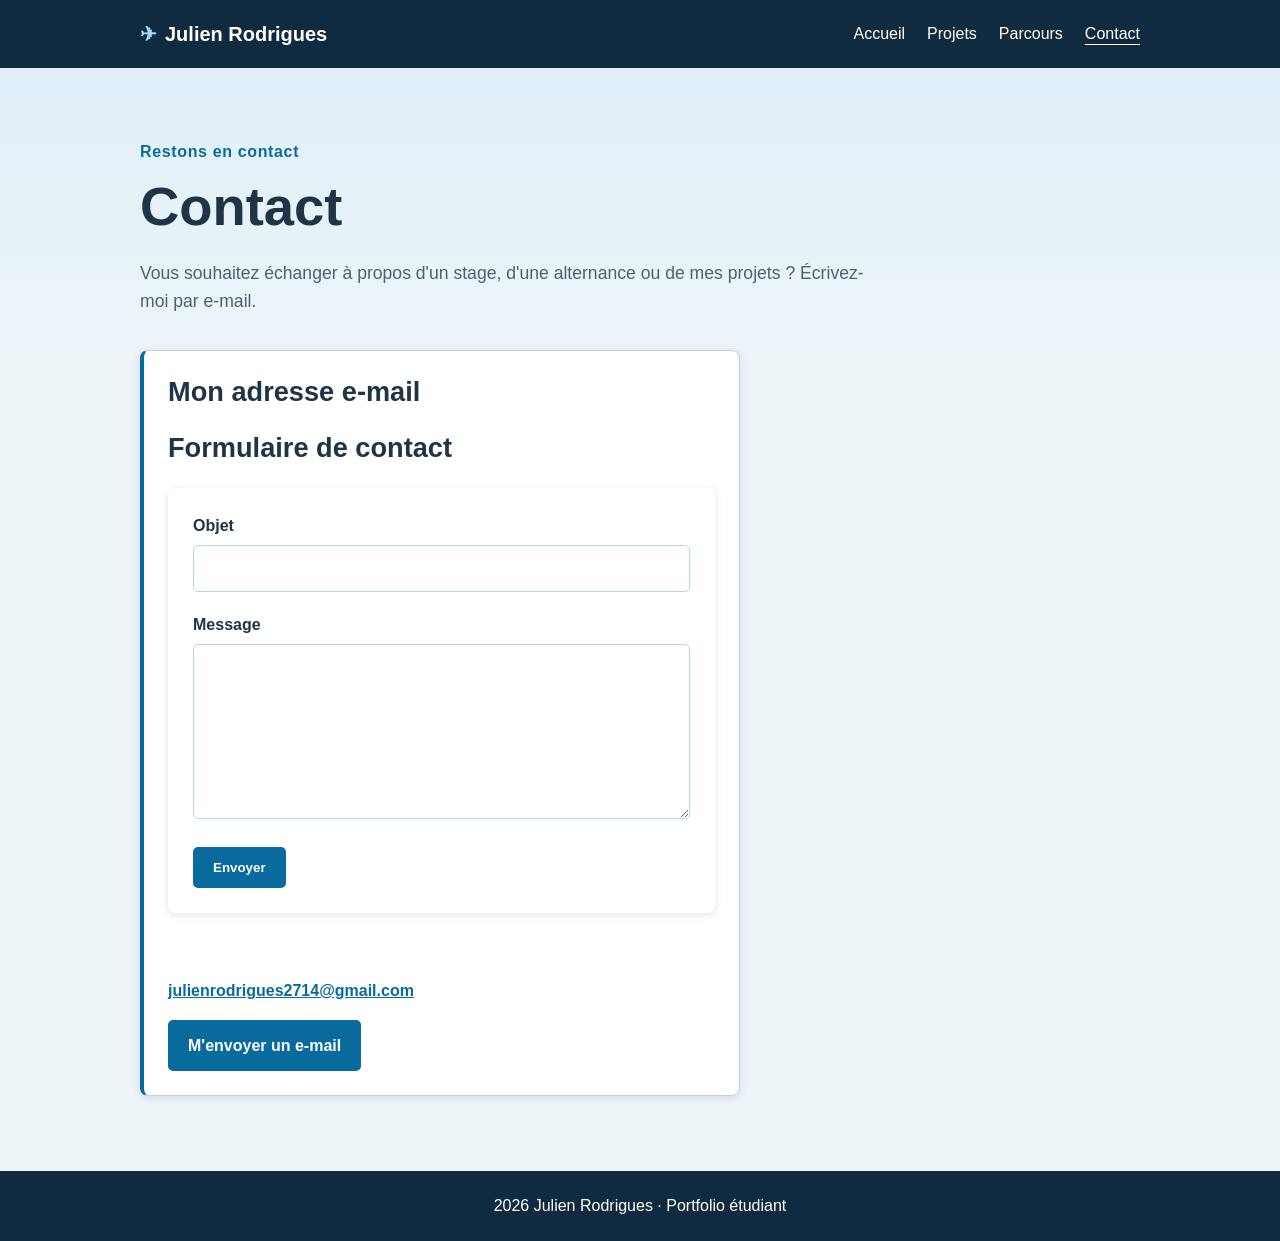
<file: Documents/portfolio-julien-rodrigues/contact.html>
<!DOCTYPE html>
<html lang="fr">
<head>
  <meta charset="UTF-8">
  <meta name="viewport" content="width=device-width, initial-scale=1.0">
  <meta name="description" content="Contacter Julien Rodrigues pour un stage, une alternance ou un projet web.">
  <title>Contact | Julien Rodrigues</title>
  <link rel="stylesheet" href="assets/css/style.css">
</head>
<body>
  <a class="skip-link" href="#contenu">Aller au contenu</a>

  <header class="site-header">
    <div class="container header-content">
      <a class="site-title" href="index.html">Julien Rodrigues</a>
      <nav aria-label="Navigation principale">
        <ul class="nav-list">
          <li><a href="index.html">Accueil</a></li>
          <li><a href="projets.html">Projets</a></li>
          <li><a href="parcours.html">Parcours</a></li>
          <li><a href="contact.html" aria-current="page">Contact</a></li>
        </ul>
      </nav>
    </div>
  </header>

  <main id="contenu" class="container page-content">
    <p class="eyebrow">Restons en contact</p>
    <h1>Contact</h1>
    <p class="lead">Vous souhaitez échanger à propos d'un stage, d'une alternance ou de mes projets ? Écrivez-moi par e-mail.</p>

    <section class="card contact-card" aria-labelledby="email-titre">
      <h2 id="email-titre">Mon adresse e-mail</h2>
         <section class="section" aria-labelledby="form-titre">
     <h2 id="form-titre">Formulaire de contact</h2>
     <form class="contact-form" action="mailto:julienrodrigues2714@gmail.com" method="get">
       <div><label for="subject">Objet</label><input id="subject" name="subject" type="text" required></div>
       <div><label for="body">Message</label><textarea id="body" name="body" rows="6" required></textarea></div>
       <button class="button" type="submit">Envoyer</button>
     </form>
   </section>
      <p><a class="email-link" href="mailto:julienrodrigues2714@gmail.com">julienrodrigues2714@gmail.com</a></p>
      <a class="button" href="mailto:julienrodrigues2714@gmail.com?subject=Contact%20depuis%20le%20portfolio">M'envoyer un e-mail</a>
    </section>
  </main>

  <footer class="site-footer">
    <div class="container"> 2026 Julien Rodrigues · Portfolio étudiant</div>
  </footer>
</body>
</html>
</file>
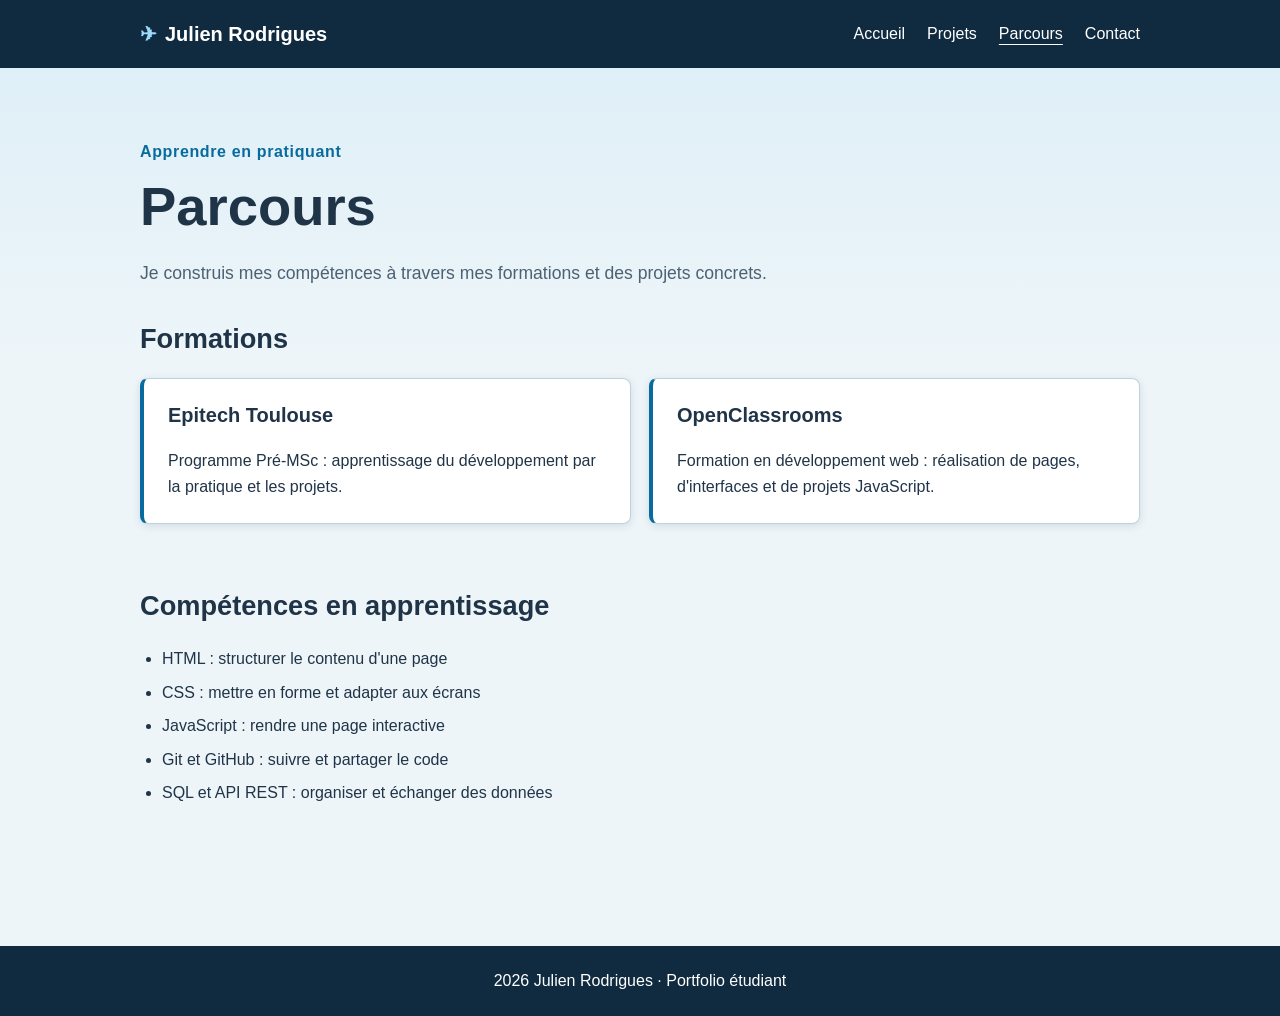
<file: Documents/portfolio-julien-rodrigues/parcours.html>
<!DOCTYPE html>
<html lang="fr">
<head>
  <meta charset="UTF-8">
  <meta name="viewport" content="width=device-width, initial-scale=1.0">
  <meta name="description" content="Formations et compétences de Julien Rodrigues.">
  <title>Parcours | Julien Rodrigues</title>
  <link rel="stylesheet" href="assets/css/style.css">
</head>
<body>
  <a class="skip-link" href="#contenu">Aller au contenu</a>

  <header class="site-header">
    <div class="container header-content">
      <a class="site-title" href="index.html">Julien Rodrigues</a>
      <nav aria-label="Navigation principale">
        <ul class="nav-list">
          <li><a href="index.html">Accueil</a></li>
          <li><a href="projets.html">Projets</a></li>
          <li><a href="parcours.html" aria-current="page">Parcours</a></li>
          <li><a href="contact.html">Contact</a></li>
        </ul>
      </nav>
    </div>
  </header>

  <main id="contenu" class="container page-content">
    <p class="eyebrow">Apprendre en pratiquant</p>
    <h1>Parcours</h1>
    <p class="lead">Je construis mes compétences à travers mes formations et des projets concrets.</p>

    <section class="section" aria-labelledby="formations-titre">
      <h2 id="formations-titre">Formations</h2>
      <div class="card-grid card-grid-two">
        <article class="card">
          <h3>Epitech Toulouse</h3>
          <p>Programme Pré-MSc : apprentissage du développement par la pratique et les projets.</p>
        </article>
        <article class="card">
          <h3>OpenClassrooms</h3>
          <p>Formation en développement web : réalisation de pages, d'interfaces et de projets JavaScript.</p>
        </article>
      </div>
    </section>

    <section class="section" aria-labelledby="competences-titre">
      <h2 id="competences-titre">Compétences en apprentissage</h2>
      <ul class="skill-list">
        <li>HTML : structurer le contenu d'une page</li>
        <li>CSS : mettre en forme et adapter aux écrans</li>
        <li>JavaScript : rendre une page interactive</li>
        <li>Git et GitHub : suivre et partager le code</li>
        <li>SQL et API REST : organiser et échanger des données</li>
      </ul>
    </section>
  </main>

  <footer class="site-footer">
    <div class="container">2026 Julien Rodrigues · Portfolio étudiant</div>
  </footer>
</body>
</html>
</file>
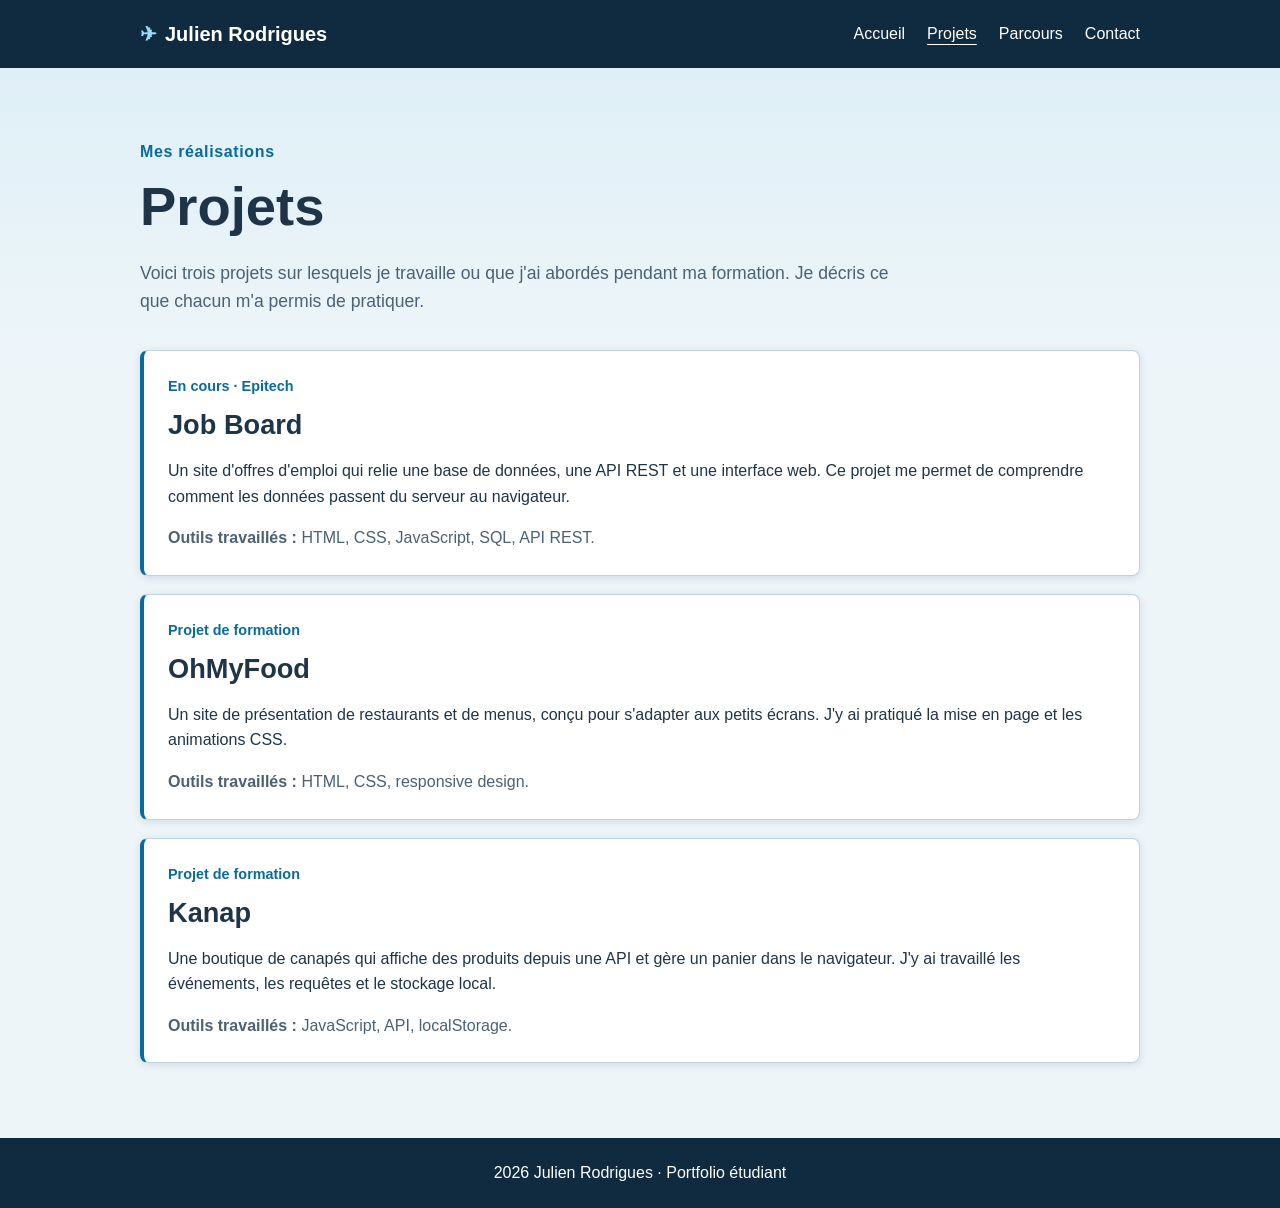
<file: Documents/portfolio-julien-rodrigues/projets.html>
<!DOCTYPE html>
<html lang="fr">
<head>
  <meta charset="UTF-8">
  <meta name="viewport" content="width=device-width, initial-scale=1.0">
  <meta name="description" content="Projets de développement web de Julien Rodrigues.">
  <title>Projets | Julien Rodrigues</title>
  <link rel="stylesheet" href="assets/css/style.css">
</head>
<body>
  <a class="skip-link" href="#contenu">Aller au contenu</a>

  <header class="site-header">
    <div class="container header-content">
      <a class="site-title" href="index.html">Julien Rodrigues</a>
      <nav aria-label="Navigation principale">
        <ul class="nav-list">
          <li><a href="index.html">Accueil</a></li>
          <li><a href="projets.html" aria-current="page">Projets</a></li>
          <li><a href="parcours.html">Parcours</a></li>
          <li><a href="contact.html">Contact</a></li>
        </ul>
      </nav>
    </div>
  </header>

  <main id="contenu" class="container page-content">
    <p class="eyebrow">Mes réalisations</p>
    <h1>Projets</h1>
    <p class="lead">Voici trois projets sur lesquels je travaille ou que j'ai abordés pendant ma formation. Je décris ce que chacun m'a permis de pratiquer.</p>

    <div class="project-list">
      <article class="card project-card">
        <p class="tag">En cours · Epitech</p>
        <h2>Job Board</h2>
        <p>Un site d'offres d'emploi qui relie une base de données, une API REST et une interface web. Ce projet me permet de comprendre comment les données passent du serveur au navigateur.</p>
        <p class="tools"><strong>Outils travaillés :</strong> HTML, CSS, JavaScript, SQL, API REST.</p>
      </article>

      <article class="card project-card">
        <p class="tag">Projet de formation</p>
        <h2>OhMyFood</h2>
        <p>Un site de présentation de restaurants et de menus, conçu pour s'adapter aux petits écrans. J'y ai pratiqué la mise en page et les animations CSS.</p>
        <p class="tools"><strong>Outils travaillés :</strong> HTML, CSS, responsive design.</p>
      </article>

      <article class="card project-card">
        <p class="tag">Projet de formation</p>
        <h2>Kanap</h2>
        <p>Une boutique de canapés qui affiche des produits depuis une API et gère un panier dans le navigateur. J'y ai travaillé les événements, les requêtes et le stockage local.</p>
        <p class="tools"><strong>Outils travaillés :</strong> JavaScript, API, localStorage.</p>
      </article>
    </div>
  </main>

  <footer class="site-footer">
    <div class="container"> 2026 Julien Rodrigues · Portfolio étudiant</div>
  </footer>
</body>
</html>
</file>
<file: Documents/portfolio-julien-rodrigues/assets/css/style.css>
:root {
  --bg: #edf5f9;
  --sky: #dceef7;
  --surface: #fff;
  --text: #203448;
  --muted: #4c6173;
  --accent: #096b9d;
  --button-bg: #096b9d;
  --button-hover: #075478;
  --header: #102b40;
  --border: #bdd4df;
  --avatar: #c4e3f1;
  --shadow: 0 2px 8px rgb(16 43 64 / 12%);
}

:root[data-theme="dark"] {
  color-scheme: dark;
  --bg: #0b1926;
  --sky: #102a3b;
  --surface: #162d40;
  --text: #edf6fc;
  --muted: #b9cedb;
  --accent: #86d3ff;
  --button-bg: #187bad;
  --button-hover: #12628b;
  --header: #061521;
  --border: #426278;
  --avatar: #294c64;
  --shadow: 0 2px 8px rgb(0 0 0 / 30%);
}

@media (prefers-color-scheme: dark) {
  :root:not([data-theme]) {
    color-scheme: dark;
    --bg: #0b1926;
    --sky: #102a3b;
    --surface: #162d40;
    --text: #edf6fc;
    --muted: #b9cedb;
    --accent: #86d3ff;
    --button-bg: #187bad;
    --button-hover: #12628b;
    --header: #061521;
    --border: #426278;
    --avatar: #294c64;
    --shadow: 0 2px 8px rgb(0 0 0 / 30%);
  }
}
* {
  box-sizing: border-box;
}

html {
  scroll-behavior: smooth;
}

body {
  margin: 0;
  min-height: 100vh;
  display: flex;
  flex-direction: column;
  font-family: Arial, Helvetica, sans-serif;
  line-height: 1.6;
  color: var(--text);
  background: linear-gradient(var(--sky), var(--bg) 360px);
}

a {
  color: var(--accent);
}

a:focus-visible {
  outline: 3px solid #f59e0b;
  outline-offset: 3px;
}

.container {
  width: min(100% - 40px, 1000px);
  margin-inline: auto;
}

.skip-link {
  position: absolute;
  left: -9999px;
  top: 10px;
  z-index: 10;
  padding: 10px 15px;
  background: var(--surface);
  color: var(--text);
}

.skip-link:focus {
  left: 10px;
}

.site-header,
.site-footer {
  background: var(--header);
  color: white;
}

.header-content,
.site-header__inner {
  display: flex;
  align-items: center;
  justify-content: space-between;
  gap: 20px;
  padding-block: 18px;
}

.site-title,
.site-title a {
  color: white;
  text-decoration: none;
  font-size: 1.25rem;
  font-weight: bold;
}

.site-title::before {
  content: "✈";
  margin-right: 8px;
  color: #9dd9fb;
}

.nav-list,
.main-nav ul {
  display: flex;
  flex-wrap: wrap;
  gap: 8px 22px;
  list-style: none;
  margin: 0;
  padding: 0;
}

.nav-list a,
.main-nav a {
  color: white;
  text-decoration: none;
}

.nav-list a:hover,
.nav-list a[aria-current="page"],
.main-nav a:hover,
.main-nav a[aria-current="page"] {
  text-decoration: underline;
  text-underline-offset: 5px;
}

.theme-toggle {
  padding: 8px 12px;
  border: 1px solid #9dd9fb;
  border-radius: 5px;
  background: transparent;
  color: white;
  font: inherit;
  cursor: pointer;
  white-space: nowrap;
}

.theme-toggle:hover {
  background: rgb(255 255 255 / 15%);
}

.theme-toggle[aria-pressed="true"] {
  background: rgb(255 255 255 / 20%);
}

.theme-toggle:focus-visible {
  outline: 3px solid #f59e0b;
  outline-offset: 3px;
}

main {
  flex: 1;
}

.hero {
  display: flex;
  align-items: center;
  justify-content: space-between;
  gap: 50px;
  padding-block: 85px 70px;
  border-bottom: 2px dashed var(--border);
}

.hero-text,
.hero__text {
  max-width: 650px;
}

.eyebrow {
  margin-bottom: 8px;
  color: var(--accent);
  font-weight: bold;
  letter-spacing: 0.04em;
}

h1,
h2,
h3 {
  line-height: 1.25;
}

h1 {
  margin: 0 0 18px;
  font-size: clamp(2.1rem, 5vw, 3.4rem);
}

h2 {
  margin-top: 0;
  font-size: 1.7rem;
}

h3 {
  margin-top: 0;
  font-size: 1.25rem;
}

.lead {
  max-width: 750px;
  color: var(--muted);
  font-size: 1.1rem;
}

.avatar {
  width: 190px;
  height: 190px;
  flex-shrink: 0;
  display: grid;
  place-items: center;
  border-radius: 50%;
  border: 3px dashed var(--accent);
  background: var(--avatar);
  color: var(--text);
  font-size: 4rem;
  font-weight: bold;
}

.hero__photo {
  width: 190px;
  height: 190px;
  border-radius: 50%;
  object-fit: cover;
}

.actions {
  display: flex;
  flex-wrap: wrap;
  gap: 12px;
  margin-top: 28px;
}

.button,
.btn {
  display: inline-block;
  padding: 11px 18px;
  border: 2px solid var(--button-bg);
  border-radius: 5px;
  background: var(--button-bg);
  color: white;
  font-weight: bold;
  text-decoration: none;
}

.button:hover,
.btn:hover {
  background: var(--button-hover);
  border-color: var(--button-hover);
}

.button-outline {
  color: var(--accent);
  background: transparent;
}

.button-outline:hover {
  color: white;
}

.section {
  margin-bottom: 65px;
}

.card-grid {
  display: grid;
  grid-template-columns: repeat(3, 1fr);
  gap: 18px;
}

.card-grid-two {
  grid-template-columns: repeat(2, 1fr);
}

.card {
  padding: 24px;
  border: 1px solid var(--border);
  border-left: 4px solid var(--accent);
  border-radius: 8px;
  background: var(--surface);
  box-shadow: var(--shadow);
}

.card p:last-child {
  margin-bottom: 0;
}

.card a:not(.button) {
  font-weight: bold;
}

.page-content {
  padding-block: 55px 75px;
}

.page-content > .lead {
  margin-bottom: 35px;
}

.project-list {
  display: grid;
  gap: 18px;
}

.project-card h2 {
  margin-bottom: 12px;
}

.tag {
  margin: 0 0 10px;
  color: var(--accent);
  font-size: 0.9rem;
  font-weight: bold;
}

.tools {
  color: var(--muted);
}

.skill-list {
  padding-left: 22px;
}

.skill-list li {
  margin-bottom: 8px;
}

.contact-card {
  max-width: 600px;
}

.email-link {
  overflow-wrap: anywhere;
}

.contact-list {
  padding-left: 20px;
}

.contact-form {
  padding: 25px;
  border-radius: 8px;
  background: var(--surface);
  box-shadow: var(--shadow);
}

.contact-form div {
  margin-bottom: 20px;
}

.contact-form label {
  display: block;
  margin-bottom: 6px;
  font-weight: bold;
}

.contact-form input,
.contact-form textarea {
  width: 100%;
  padding: 10px;
  border: 1px solid var(--border);
  border-radius: 5px;
  font: inherit;
  color: var(--text);
  background: var(--surface);
}

.contact-form textarea {
  resize: vertical;
}

.site-footer {
  padding-block: 22px;
  text-align: center;
}

@media (max-width: 600px) {
  .header-content,
  .site-header__inner {
    flex-direction: column;
    gap: 15px;
    align-items: center;
  }

  .nav-list,
  .main-nav ul {
    flex-wrap: wrap;
    justify-content: center;
  }

  .hero {
    flex-direction: column;
    align-items: flex-start;
  }

  .hero {
    gap: 25px;
    padding-block: 50px;
  }

  .avatar {
    order: -1;
    width: 100px;
    height: 100px;
    font-size: 2rem;
  }

  .card-grid,
  .card-grid-two {
    grid-template-columns: 1fr;
  }

  h1 {
    font-size: 2rem;
  }
}
</file>
